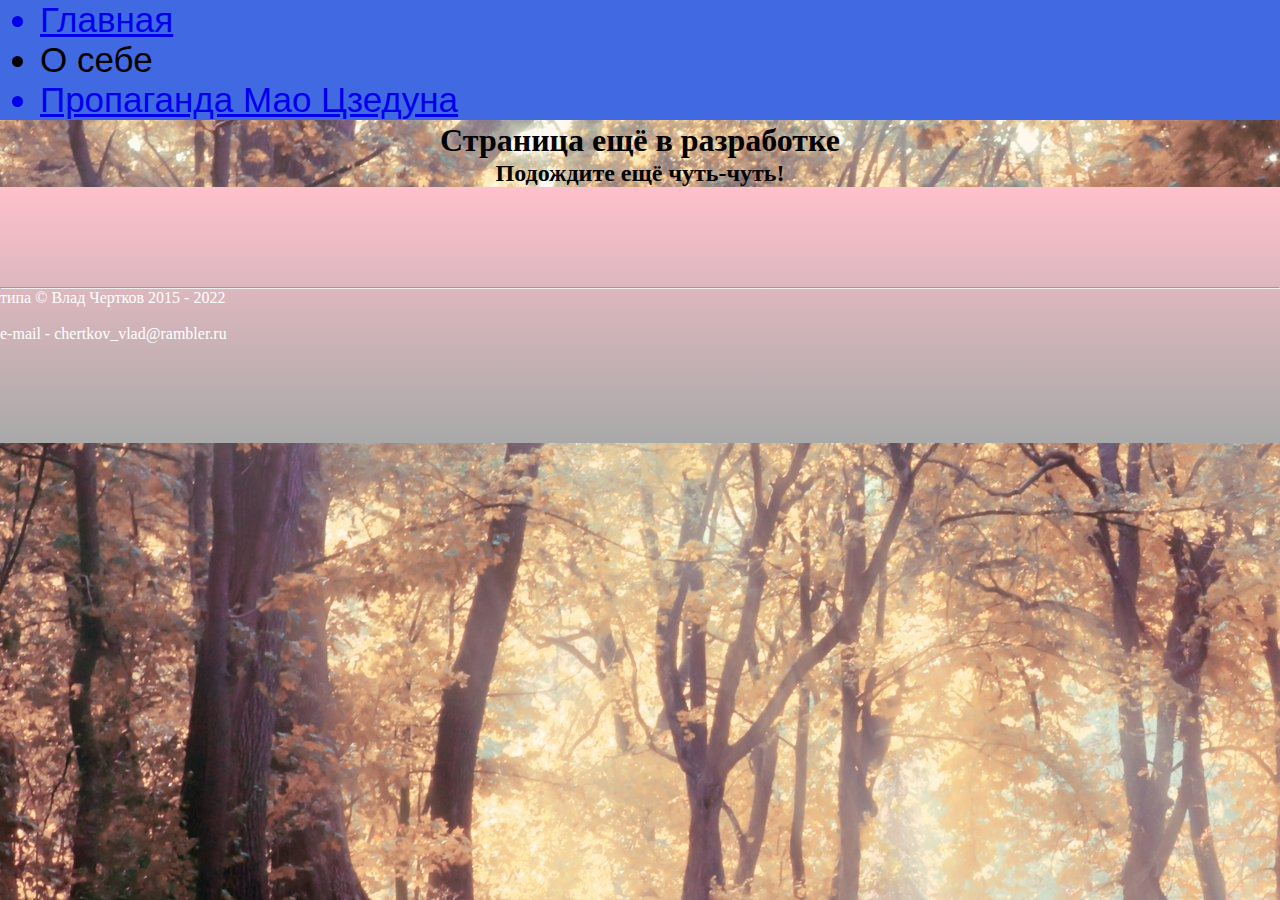
<file: HTML/about.html>
<!DOCTYPE html>
<html lang="ru">

<head>
    <meta charset="UTF-8">
    <link rel="stylesheet" href="/CSS/style.css">
    <title>О себе</title>
</head>

<body>
    <header>
        <nav>
            <ul>
                <a href="/HTML/index.html" target="_self"><li>Главная <br></li></a>
                <li>О себе<br></li>
                <a href="/HTML/maozedong.html" target="_self"><li>Пропаганда Мао Цзедуна</li></a>

            </ul>
        </nav>
    </header>
    <main>
        <h1>
            Страница ещё в разработке
        </h1>
        <h2>Подождите ещё чуть-чуть!</h2>
    </main>
    <footer>
        <hr>
        типа &copy; Влад Чертков 2015 - 2022 <br> <br>
        e-mail - chertkov_vlad@rambler.ru
    </footer>
</body>

</html>
</file>
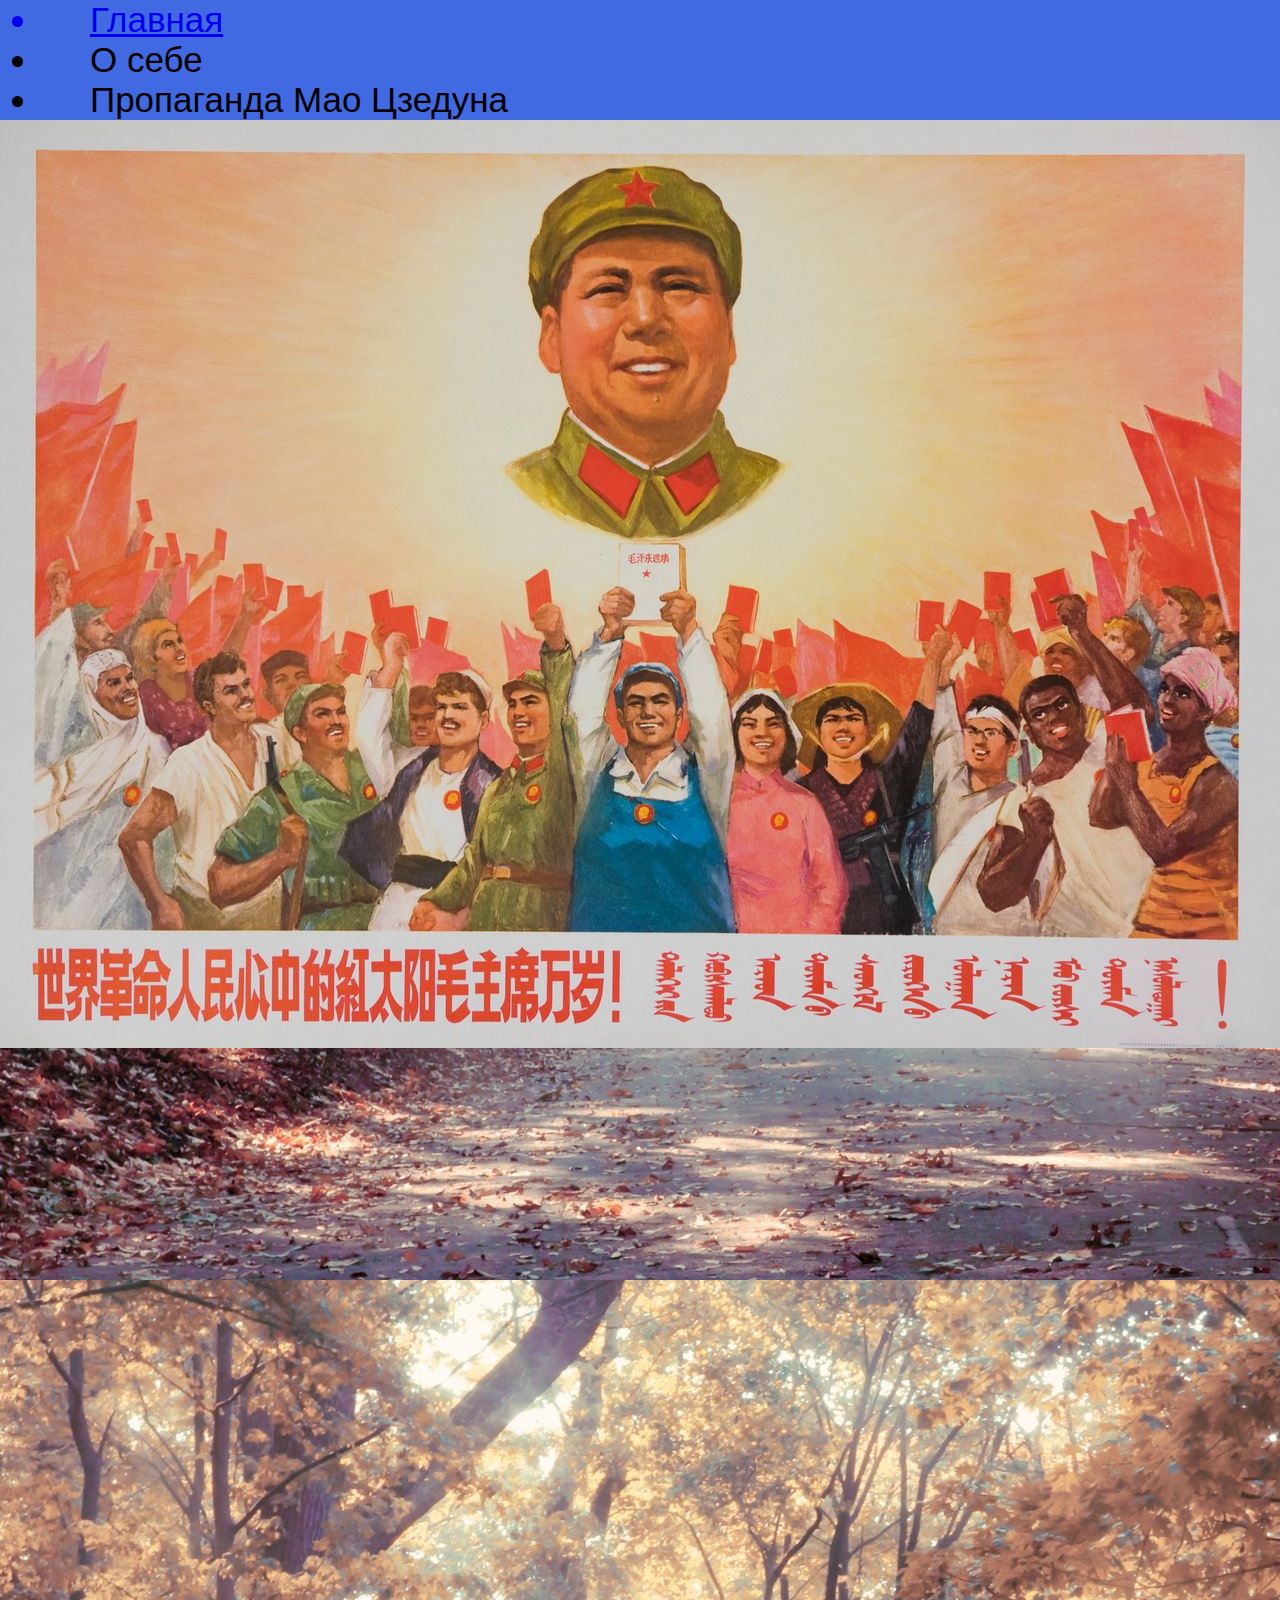
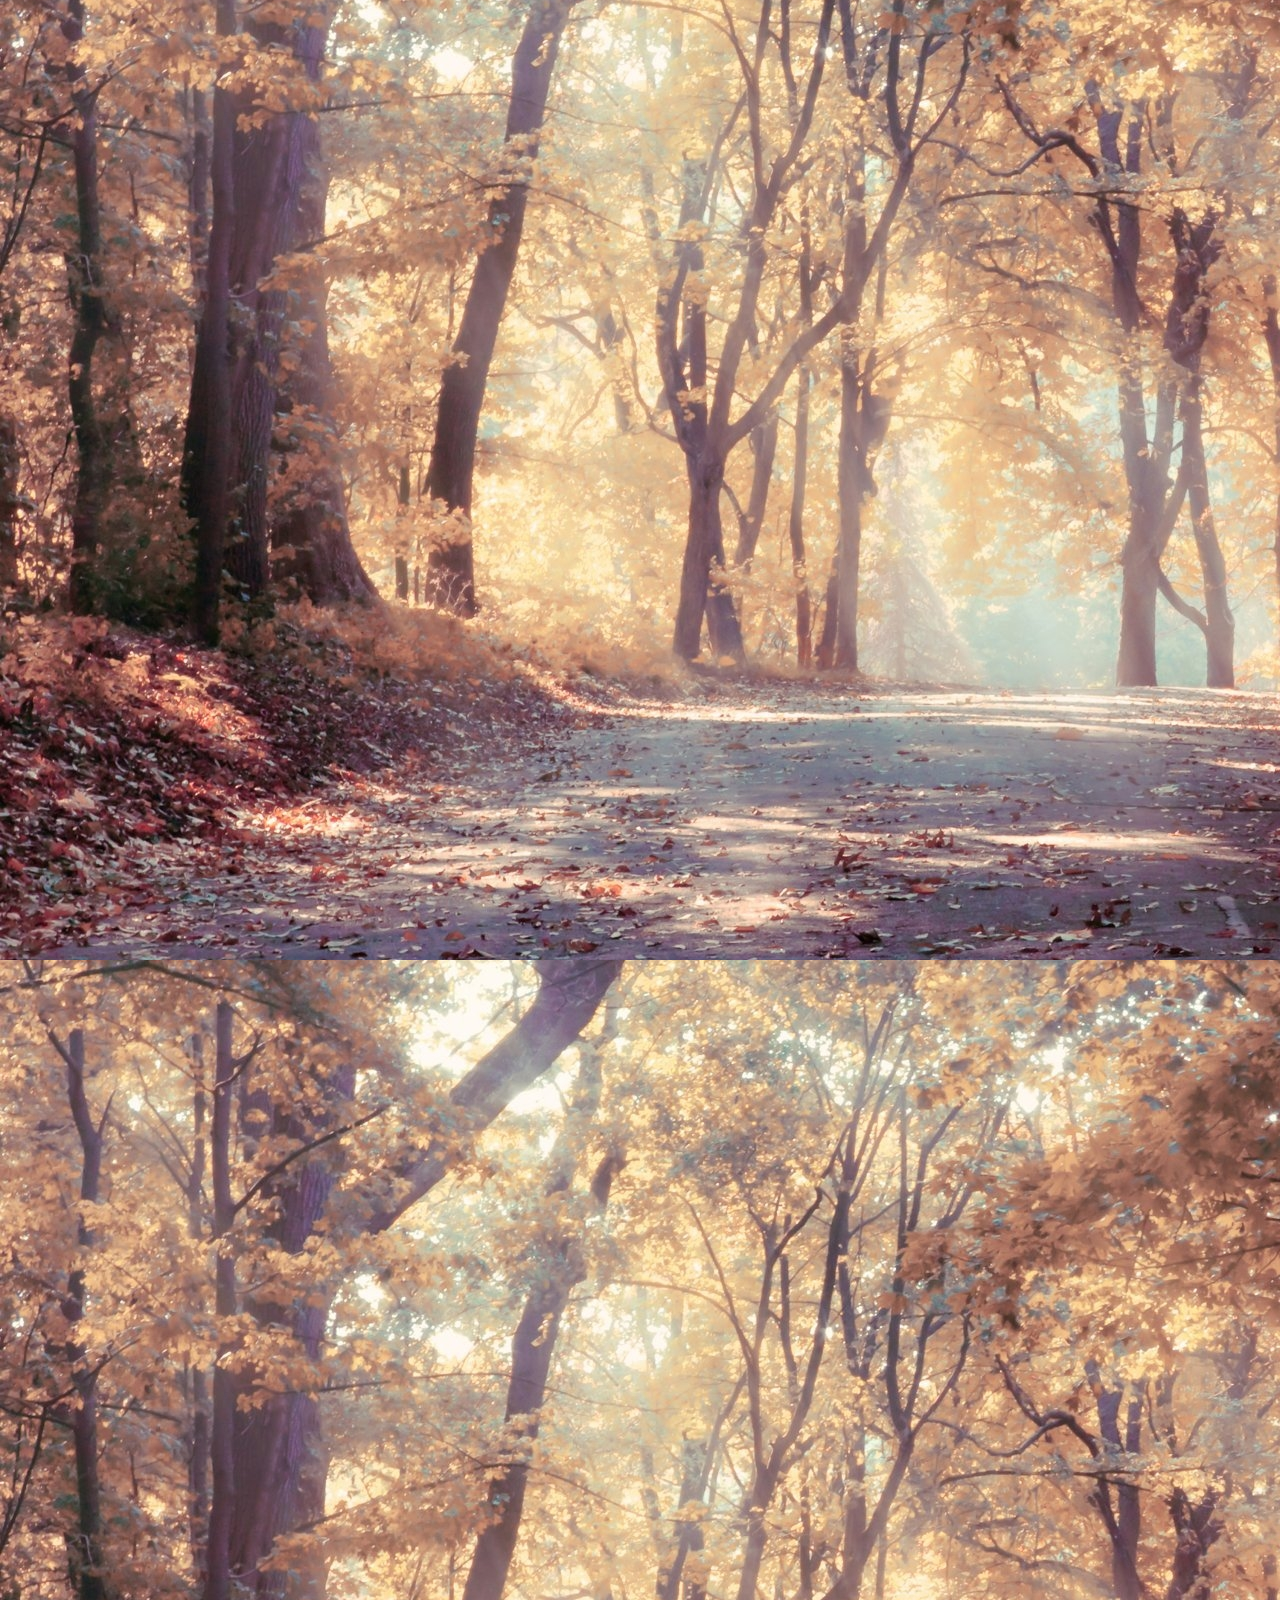
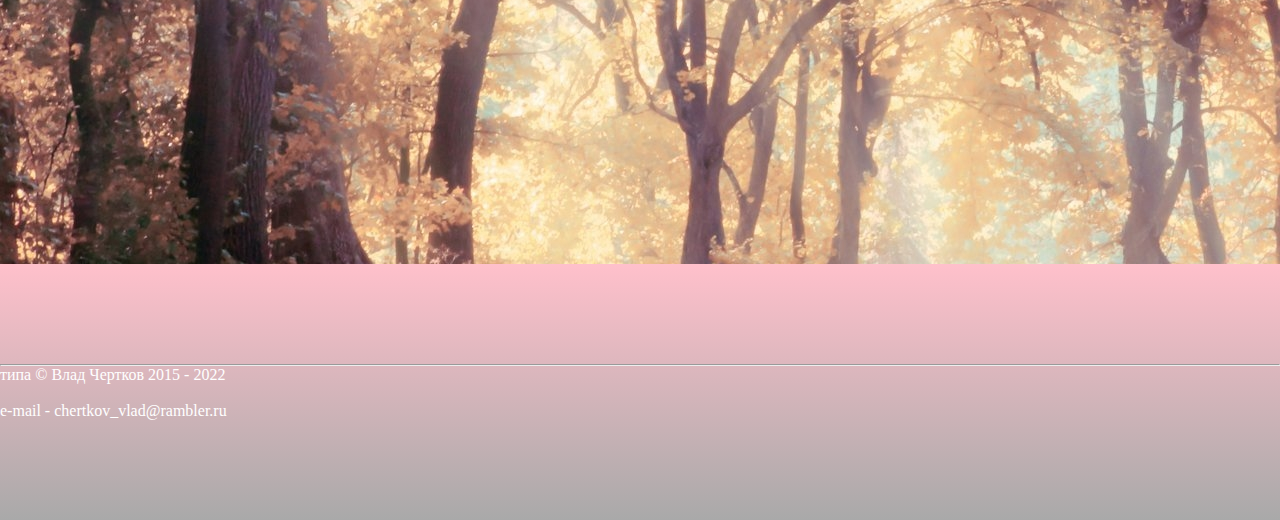
<file: HTML/maozedong.html>
<!DOCTYPE html>
<html lang="ru">

<head>
    <meta charset="UTF-8">
    <link rel="stylesheet" href="/CSS/style.css">
    <link rel="icon" href="/IMG/mao.jpg" type="image/x-icon">
    <title>Пропаганда Мао Цзедуна</title>
</head>

<body>
    <header>
        <nav>
            <ul>
                <a href="/HTML/index.html" target="_self"><li class="menu">Главная <br></li></a>
                <a href="/HTML/about.html" target="_self"></a><li class="menu">О себе <br></li></a>
                <li class="menu">Пропаганда Мао Цзедуна</li>

            </ul>
        </nav>
    </header>
    <main>
        <img src="/IMG/mao2.jpeg" alt="Mao">
        <iframe width="1200" height="800" src="https://www.youtube.com/embed/ftxfutOAjss" title="YouTube video player"
            frameborder="0"
            allow="accelerometer; autoplay; clipboard-write; encrypted-media; gyroscope; picture-in-picture; web-share"
            allowfullscreen></iframe> <br>
        <iframe width="1200" height="800" src="https://www.youtube.com/embed/8m_Glbwi8UI" title="YouTube video player"
            frameborder="0"
            allow="accelerometer; autoplay; clipboard-write; encrypted-media; gyroscope; picture-in-picture; web-share"
            allowfullscreen></iframe> <br>
        <iframe width="1200" height="800" src="https://www.youtube.com/embed/wLj7bGegClg" title="YouTube video player"
            frameborder="0"
            allow="accelerometer; autoplay; clipboard-write; encrypted-media; gyroscope; picture-in-picture; web-share"
            allowfullscreen></iframe><br>
    </main>
    <footer>
        <hr>
            типа &copy; Влад Чертков 2015 - 2022 <br> <br>
            e-mail - chertkov_vlad@rambler.ru
    </footer>
</body>

</html>
</file>
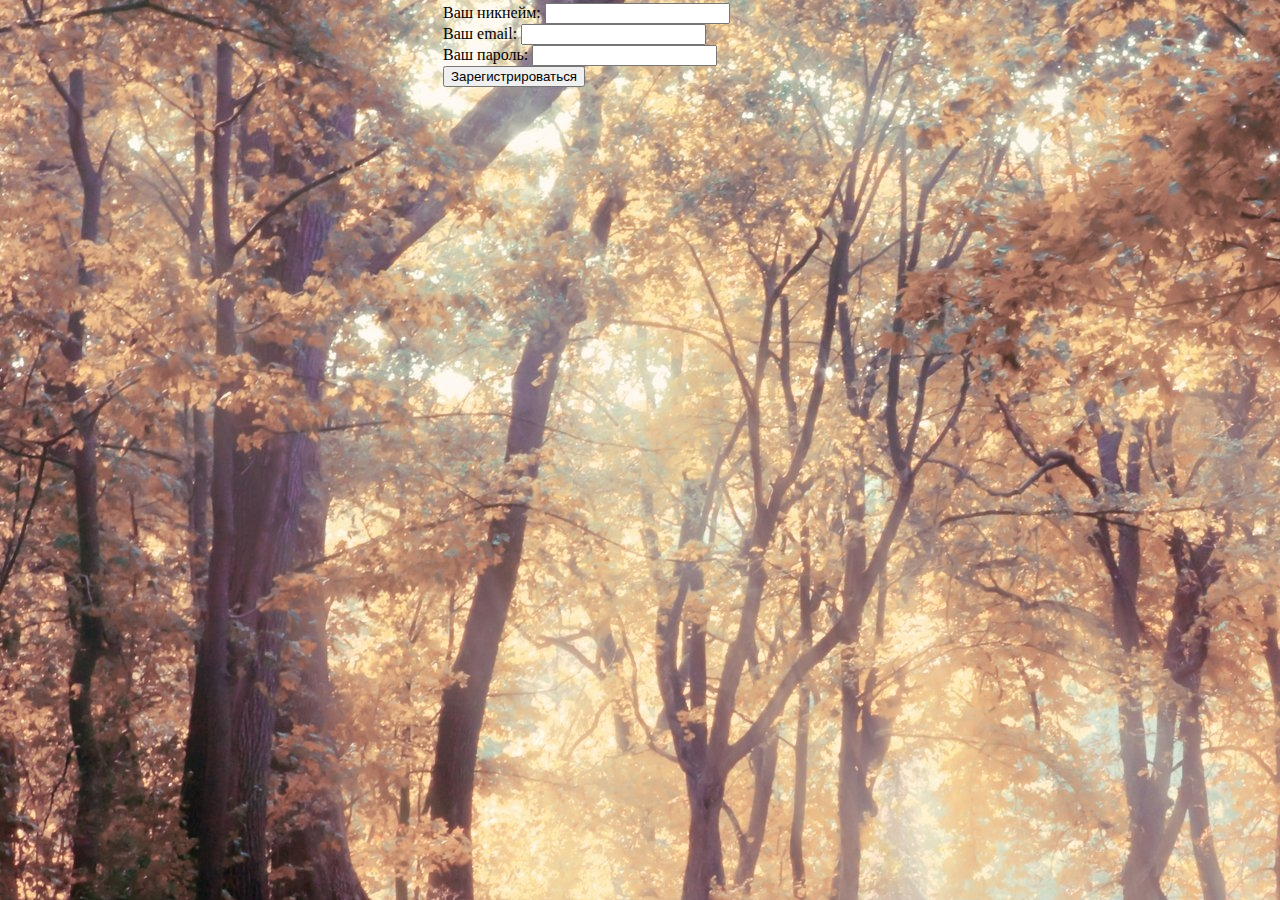
<file: HTML/reg.html>
<!DOCTYPE html>
<html lang="ru">

<head>
    <meta charset="UTF-8">
    <link rel="stylesheet" href="/CSS/style.css">
    <title>Регистрация</title>
</head>

<body>
    <table width=400>
        <tr>
            <td>
                <form action="email.php3" method="post">
                    Ваш никнейм:
                    <input type="text" name="name" size="20" maxlength="30"><br>
                    Ваш email:
                    <input type="text" name="email" size="20" maxlength="30"><br>
                    Ваш пароль: 
                    <input type="password" name="password" size="20" maxlength="8"><br>
                    <input type="submit" value="Зарегистрироваться" size="20" height="10">
                    </p>
                </form>
            </td>
        </tr>
    </table>
</body>

</html>
</file>
<file: CSS/style.css>
*{
    margin: auto;

}
html{
    background-image: url(/IMG/bg.jpg);
}
nav{
    background: royalblue;
    font-family: Impact, Haettenschweiler, 'Arial Narrow Bold', sans-serif;
    font-size: 35px;
    text-decoration: none;
}
.menu{
    transition: 1s;
    text-align: left;
    padding-left: 50px;
    cursor:pointer;
}
.menu:hover{
    background: peru;
    transform: scale(1.1)
    
}
h1{
    text-align: center;
    font-family: Space;
}
iframe{
    text-align: center;
}
footer{
    background: linear-gradient(pink, darkgrey);
}
cite{
    font-size: 30px;
}
p{
    font-size: 35px;
    font-weight: bold;
}
h2{
    text-align: center;
}

footer{
    background-size: cover;
    color: white;
    padding: 100px 0px;
}
.cards{
    flex-direction: row;
    justify-content: flex-start;
    text-align: left;
    display: flex;
}
.card{
    padding: 25px;
    margin-top: 25px;
    width: 25%;
    background: white;
    box-shadow: 0px 2px 7px 0px #9e90ff;
    margin: left;
    text-align: center;
}
.card-img{
    width: 160px;
}
@font-face {
    font-family: Space;
    src: url(/CSS/Fonts/SpaceGrotesk-Bold.ttf);
}
</file>
